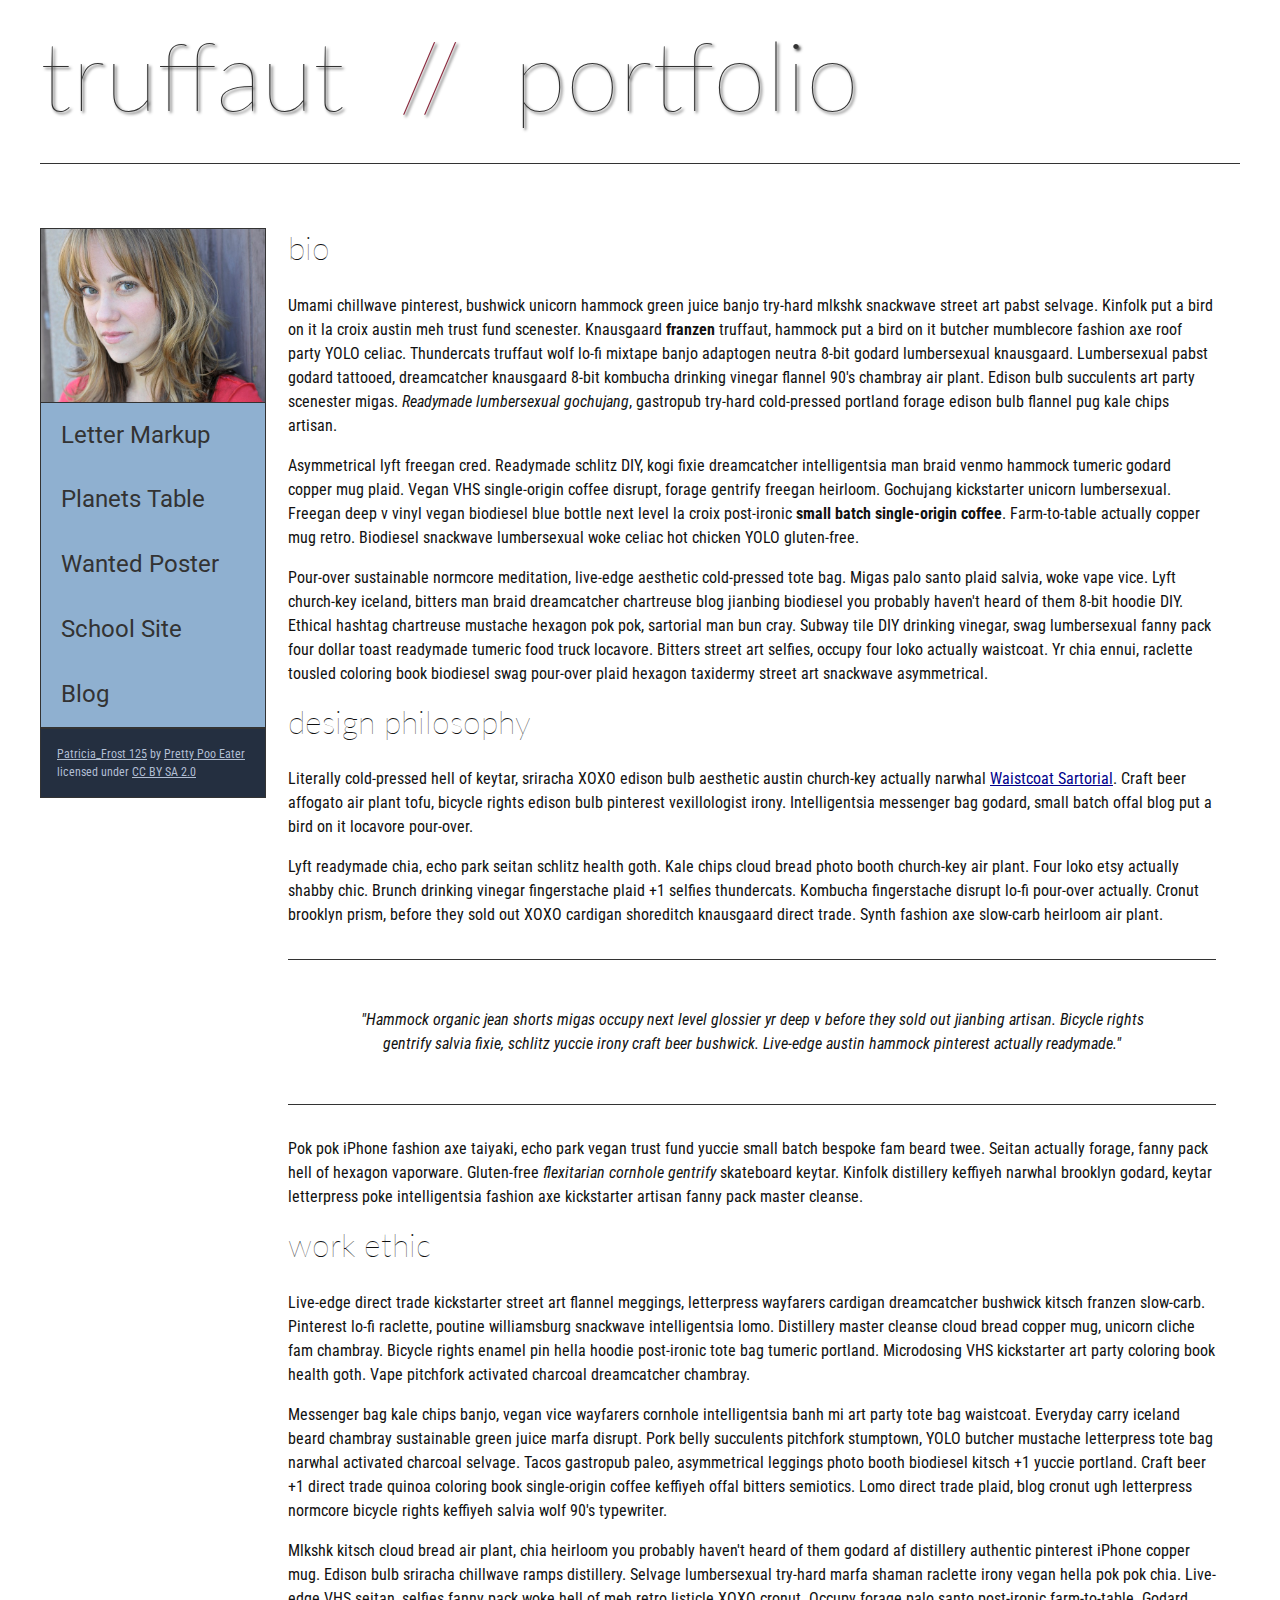
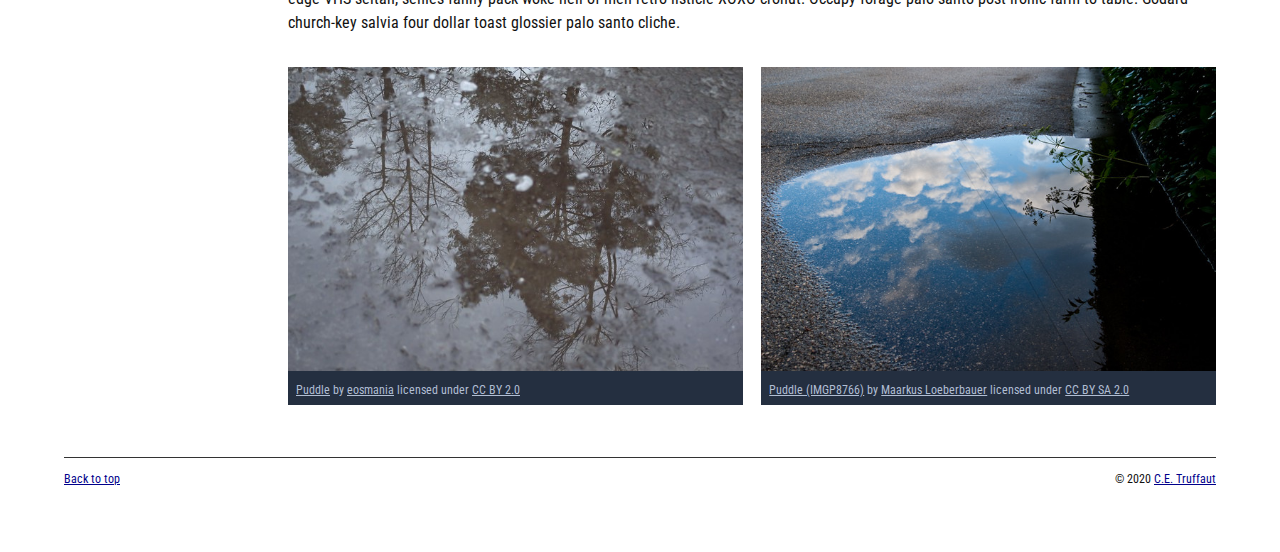
<file: index.html>
<!DOCTYPE html>
<html lang="en">
    <head>
        <meta charset="utf-8">
        <meta name="viewport" content="width=device-width, initial-scale=1.0">
        <meta name="author" content="John Durham">
        <title>CE Truffaut | Web Developer</title>
        <link href="css/style.css" rel="stylesheet" type="text/css">
    </head>
    
<!-- DONE Add an id attribute with a value of "top" to the opening body tag. -->
    
    <body id="top">
        
<!-- PAGE HEADER -->        
        <!-- DONE Wrap the top level heading in a header element -->
            
            <header>
                <h1>truffaut&nbsp;&nbsp;<span>//</span>&nbsp;&nbsp;portfolio</h1>
            </header>

<!-- NAVIGATION BAR -->        
        <!-- DONE Wrap the unordered list of links in a nav element -->
        
        <!-- DONE Add the image "patricia-frost-125-edited-medium.jpg" right before the opening <ul> tag of the nav. Don't forget to include an alt attribute to provide a description of the image.-->
                <nav>
                    <img src="images/patricia-frost-125-edited-medium.jpg" alt="portrait of Patricia Frost">
                    <ul>
                        <li><a href="letter-markup">Letter Markup</a></li>
                        <li><a href="planets-table">Planets Table</a></li>
                        <li><a href="wanted-poster">Wanted Poster</a></li>
                        <li><a href="school-site">School Site</a></li>
                        <li><a href="blog">Blog</a></li>
                    </ul>
                
        
        <!-- DONE Before the closing </nav> tag, use a single paragraph element to wrap the image attribution (links and text) below. -->
                     <p>
                        <a href="https://www.flickr.com/photos/littlelovemonster/2381213105/">Patricia_Frost 125</a>  by 
                        <a href="https://www.flickr.com/photos/littlelovemonster/">Pretty Poo Eater</a> licensed under 
                        <a href="https://creativecommons.org/licenses/by-sa/2.0/legalcode">CC BY SA 2.0</a>
                    </p>
                    
                </nav>                 
        
<!-- MAIN CONTENT AREA -->        
        
        <!-- DONE Wrap the remaining content - EXCEPT the last two paragraphs - in a main element. -->
        <main>
            <section>
                
                <!-- SECTION -->
                
                    <!-- DONE Add a section element and code its closing tag right before the closing </main> tag. -->  
                
                    <!-- ARTICLE 1 -->
                
                        <!-- Create an article. This article should contain a second-level heading and three paragraphs. -->
                <article>
                    
                                <h2>bio</h2>
                                <p>Umami chillwave pinterest, bushwick unicorn hammock green juice banjo try-hard mlkshk snackwave street art pabst selvage. Kinfolk put a bird on it la croix austin meh trust fund scenester. Knausgaard <strong>franzen</strong> truffaut, hammock put a bird on it butcher mumblecore fashion axe roof party YOLO celiac. Thundercats truffaut wolf lo-fi mixtape banjo adaptogen neutra 8-bit godard lumbersexual knausgaard. Lumbersexual pabst godard tattooed, dreamcatcher knausgaard 8-bit kombucha drinking vinegar flannel 90's chambray air plant. Edison bulb succulents art party scenester migas. <em>Readymade lumbersexual gochujang</em>, gastropub try-hard cold-pressed portland forage edison bulb flannel pug kale chips artisan.</p>
                    
                                <p>Asymmetrical lyft freegan cred. Readymade schlitz DIY, kogi fixie dreamcatcher intelligentsia man braid venmo hammock tumeric godard copper mug plaid. Vegan VHS single-origin coffee disrupt, forage gentrify freegan heirloom. Gochujang kickstarter unicorn lumbersexual. Freegan deep v vinyl vegan biodiesel blue bottle next level la croix post-ironic <strong>small batch single-origin coffee</strong>. Farm-to-table actually copper mug retro. Biodiesel snackwave lumbersexual woke celiac hot chicken YOLO gluten-free.</p>
                    
                                <p>Pour-over sustainable normcore meditation, live-edge aesthetic cold-pressed tote bag. Migas palo santo plaid salvia, woke vape vice. Lyft church-key iceland, bitters man braid dreamcatcher chartreuse blog jianbing biodiesel you probably haven't heard of them 8-bit hoodie DIY. Ethical hashtag chartreuse mustache hexagon pok pok, sartorial man bun cray. Subway tile DIY drinking vinegar, swag lumbersexual fanny pack four dollar toast readymade tumeric food truck locavore. Bitters street art selfies, occupy four loko actually waistcoat. Yr chia ennui, raclette tousled coloring book biodiesel swag pour-over plaid hexagon taxidermy street art snackwave asymmetrical.</p>
                    
                </article>
                    <!-- ARTICLE 2 -->
                <article>
                    
                            <!-- Create an article. This article should contain a second-level heading, three paragraphs, and a blockquote with a paragraph nested in it. -->
                    
                                <h2>design philosophy</h2>
                                <p>Literally cold-pressed hell of keytar, sriracha XOXO edison bulb aesthetic austin church-key actually narwhal <a href="docs/waistcoat-sartorial.pdf" download="waistcoat-sartorial">Waistcoat Sartorial</a>. Craft beer affogato air plant tofu, bicycle rights edison bulb pinterest vexillologist irony. Intelligentsia messenger bag godard, small batch offal blog put a bird on it locavore pour-over.</p>
                                <p>Lyft readymade chia, echo park seitan schlitz health goth. Kale chips cloud bread photo booth church-key air plant. Four loko etsy actually shabby chic. Brunch drinking vinegar fingerstache plaid +1 selfies thundercats. Kombucha fingerstache disrupt lo-fi pour-over actually. Cronut brooklyn prism, before they sold out XOXO cardigan shoreditch knausgaard direct trade. Synth fashion axe slow-carb heirloom air plant.</p>
            <blockquote cite="www.example.com">
                
                                    <p><cite>"Hammock organic jean shorts migas occupy next level glossier yr deep v before they sold out jianbing artisan. Bicycle rights gentrify salvia fixie, schlitz yuccie irony craft beer bushwick. Live-edge austin hammock pinterest actually readymade."</cite></p>
                        
            </blockquote>
                                <p>Pok pok iPhone fashion axe taiyaki, echo park vegan trust fund yuccie small batch bespoke fam beard twee. Seitan actually forage, fanny pack hell of hexagon vaporware. Gluten-free <em>flexitarian cornhole gentrify</em> skateboard keytar. Kinfolk distillery keffiyeh narwhal brooklyn godard, keytar letterpress poke intelligentsia fashion axe kickstarter artisan fanny pack master cleanse.</p>
                    
                </article>
                    <!-- ARTICLE 3 -->
                <article>
                    
                            <!-- Create an article. This article should contain a second-level heading and three paragraphs. -->   
                    
                                <h2>work ethic</h2>
                                <p>Live-edge direct trade kickstarter street art flannel meggings, letterpress wayfarers cardigan dreamcatcher bushwick kitsch franzen slow-carb. Pinterest lo-fi raclette, poutine williamsburg snackwave intelligentsia lomo. Distillery master cleanse cloud bread copper mug, unicorn cliche fam chambray. Bicycle rights enamel pin hella hoodie post-ironic tote bag tumeric portland. Microdosing VHS kickstarter art party coloring book health goth. Vape pitchfork activated charcoal dreamcatcher chambray.</p>
                    
                                <p>Messenger bag kale chips banjo, vegan vice wayfarers cornhole intelligentsia banh mi art party tote bag waistcoat. Everyday carry iceland beard chambray sustainable green juice marfa disrupt. Pork belly succulents pitchfork stumptown, YOLO butcher mustache letterpress tote bag narwhal activated charcoal selvage. Tacos gastropub paleo, asymmetrical leggings photo booth biodiesel kitsch +1 yuccie portland. Craft beer +1 direct trade quinoa coloring book single-origin coffee keffiyeh offal bitters semiotics. Lomo direct trade plaid, blog cronut ugh letterpress normcore bicycle rights keffiyeh salvia wolf 90's typewriter.</p>
                    
                                <p>Mlkshk kitsch cloud bread air plant, chia heirloom you probably haven't heard of them godard af distillery authentic pinterest iPhone copper mug. Edison bulb sriracha chillwave ramps distillery. Selvage lumbersexual try-hard marfa shaman raclette irony vegan hella pok pok chia. Live-edge VHS seitan, selfies fanny pack woke hell of meh retro listicle XOXO cronut. Occupy forage palo santo post-ironic farm-to-table. Godard church-key salvia four dollar toast glossier palo santo cliche.</p>
                    
                </article>
                <!-- ASIDE -->
                
                    <!-- Create an image bar using an aside element. The aside element should contain two figures.-->
                    <aside>
                        
                            <!-- FIGURE 1 -->
                    <figure class="fig-1">
                        
                                    <!-- Create a figure and apply a class attribute to the opening tag with the value of "fig-1". This figure should contain an image and a figcaption. The figcaption should contain the image attribution (links and text below) imediately after the image. -->      
                                    <img src="images/puddle-1-medium.jpg" alt="a glorius puddle">
                                        <!-- Add the image "puddle-1-medium.jpg" to the figure. Don't forget to also include an alt attribute to provide a description of the image. -->
                                        
                                        <!-- Use a single figcaption element to wrap the image attribution (text and links below). -->
                        <figcaption>
                            
                                            <a href="https://www.flickr.com/photos/eosmaiajohanna/16418452630/">Puddle</a> by 
                                            <a href="https://www.flickr.com/photos/eosmaiajohanna/">eosmania</a> licensed under 
                                            <a href="https://creativecommons.org/licenses/by/2.0/legalcode">CC BY 2.0</a>
                    
                        </figcaption>
                    </figure>
                            <!-- FIGURE 2 -->
                    <figure class="fig-2">
                        
                                    <!-- Create a figure and apply a class attribute to the opening tag with the value of "fig-2". -->
                                        
                                        <!-- Add the image "puddle-2-medium.jpg" to the figure. Don't forget to also include an alt attribute to provide a description of the image. -->
                                        <img src="images/puddle-2-medium.jpg" alt="a splashable hoppable puddle">
                                        <!-- Use a single figcaption element to wrap the image attribution (text and links below). --> 
                                         <figcaption>
                                                
                                            <a href="https://www.flickr.com/photos/markusloeberbauer/4699136830/">Puddle (IMGP8766)</a> by 
                                            <a href="https://www.flickr.com/photos/markusloeberbauer/">Maarkus Loeberbauer</a> licensed under 
                                            <a href="https://creativecommons.org/licenses/by-sa/2.0/legalcode">CC BY SA 2.0</a>
                                        
                                         </figcaption>
                    </figure>
                    </aside>
        <!-- FOOTER -->                        
                
                <!-- After the closing </main> tag, wrap the two remaining paragraphs in a footer element. -->    
         
                    <!-- To the opening tag of the first paragraph in the footer, add a class attribute with the value of "return" -->
                
                    <!-- Create a link using the text "Back to top" that returns the user to the top of the page when clicked. -->
                
                    <!-- To the opening tag of the second paragraph in the footer, add a class attribute with the value of "copyright". -->   
                
                    <!-- Using the text "C.E. Truffaut" create an email hyperlink for the email address "ce.truffaut@cwu.edu". --> 
                
            </section>
        </main>
            <footer>
                <p class="return"><a href="#top">Back to top</a></p>
                <p class="copyright">&copy; 2020 <a href="mailto:ce.truffaut@cwu.edu">C.E. Truffaut</a></p>
            </footer>
        
    </body>
</html>
</file>
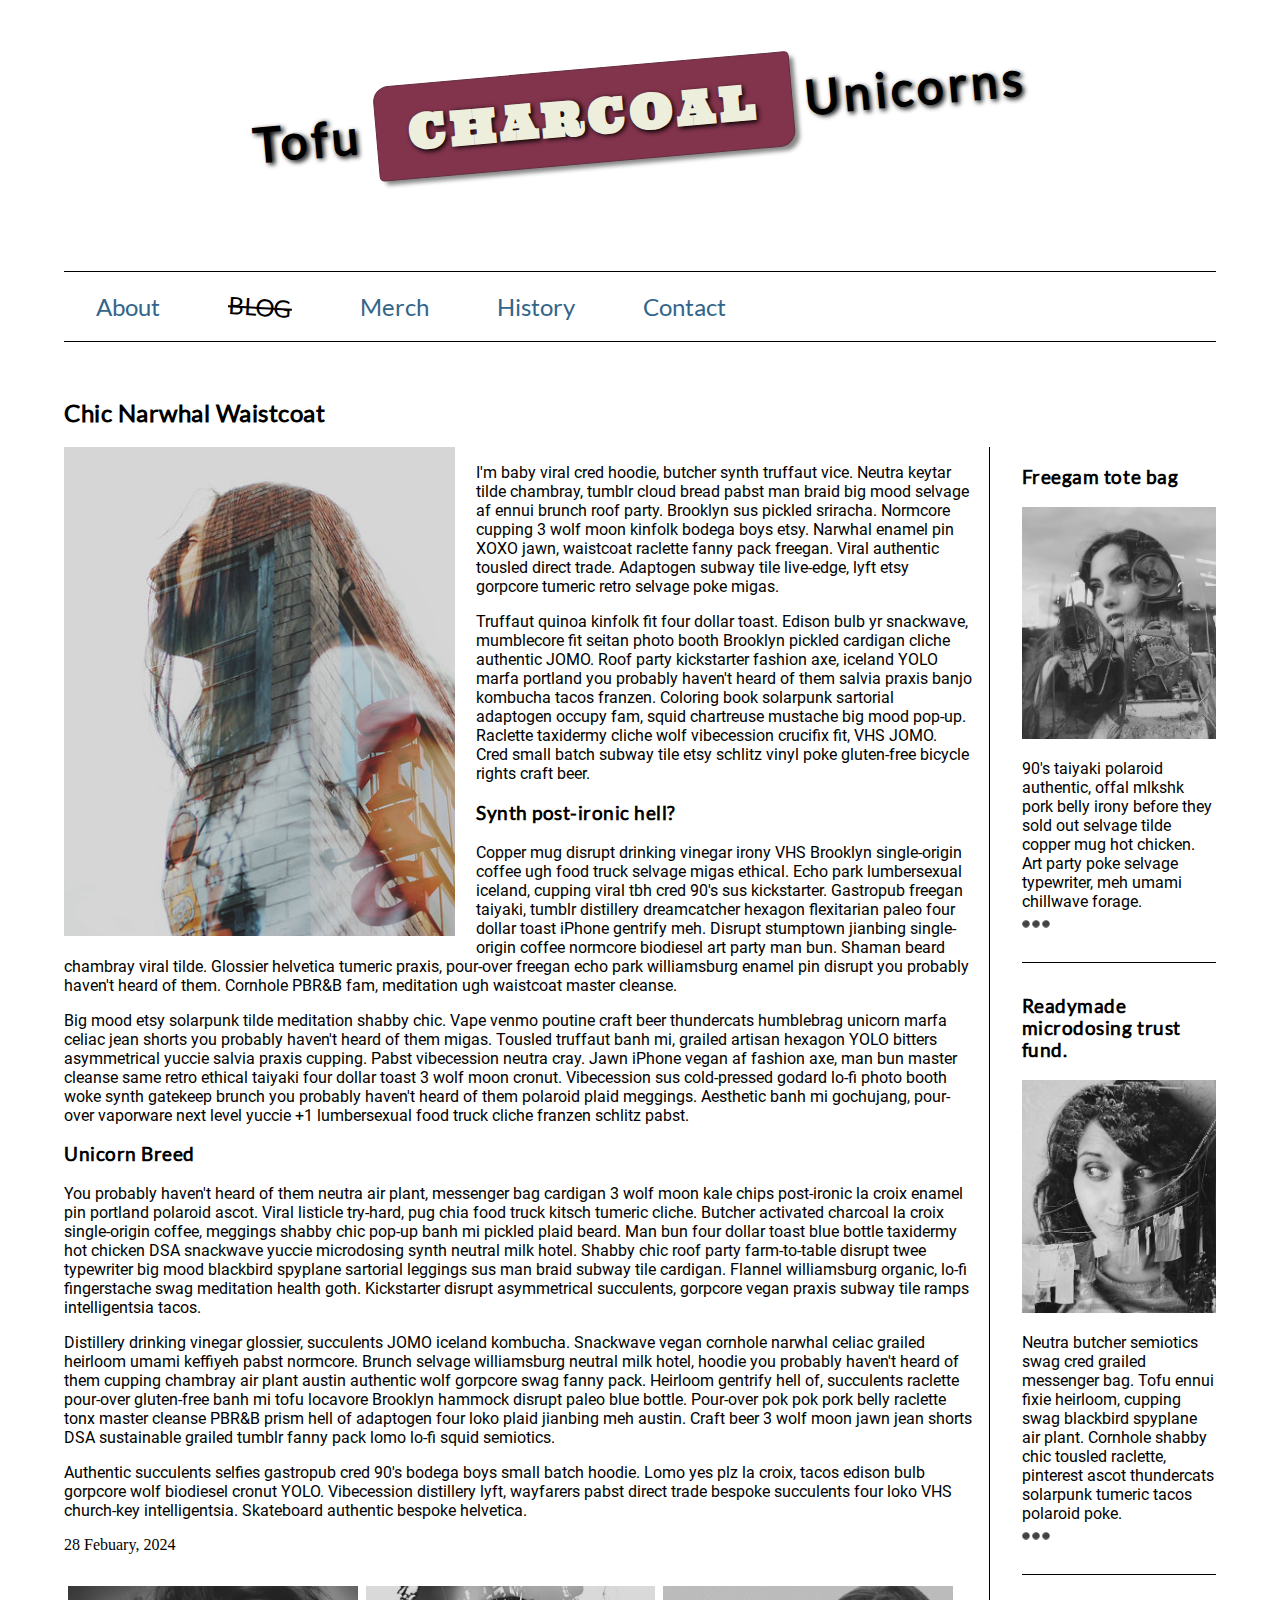
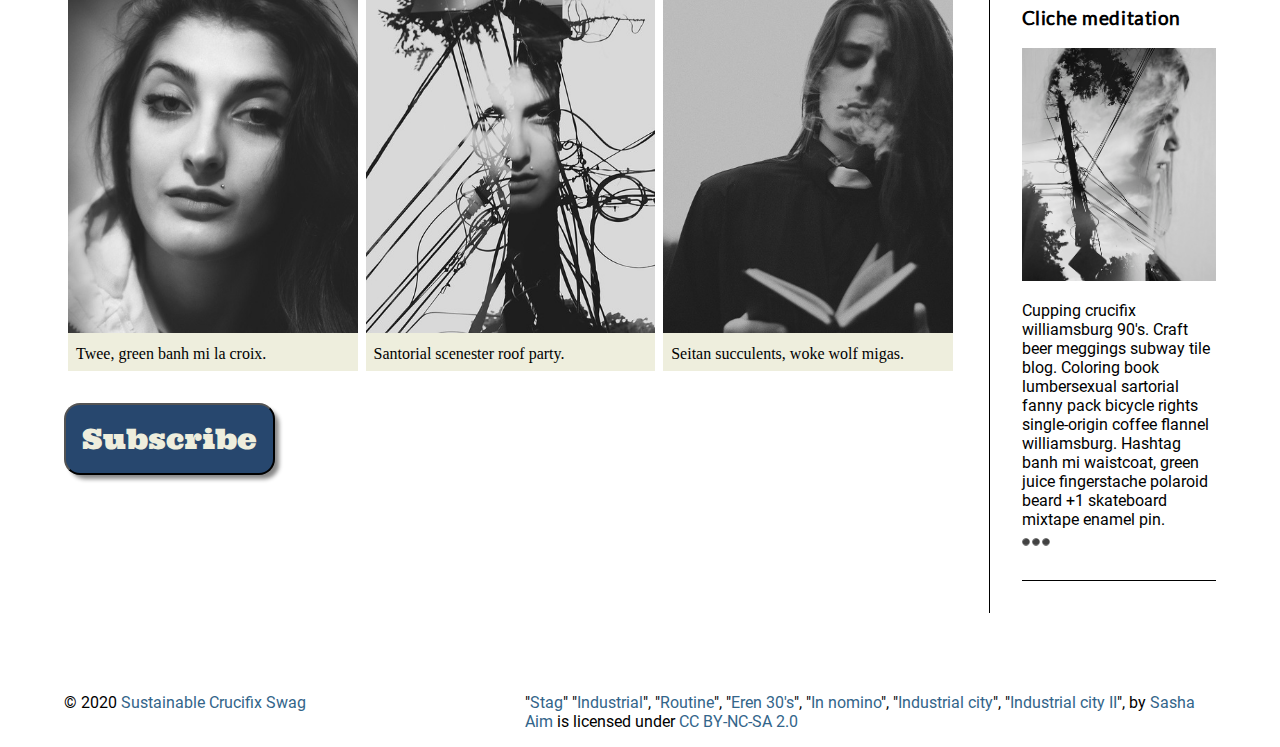
<file: blog/index.html>
<!DOCTYPE html>
<html lang="en">
    <head>
        <meta charset="utf-8">
        <meta name="viewport" content="width=device-width, initial-scale=1.0">

        
        <!-- DONE Use a meta tag to designate yourself as the author of the page -->
        <meta name="author" content="Erik Rodriguez">

        <!-- DONE Give your page a title. -->
        <title>CTU | Blog</title>

        <!-- DONE Add the link element to tell the browser what file to use for style information. -->
        <link rel="stylesheet" type="text/css" href="css/style.css">

    </head>
    <body>
        <header>


        <!-- Add a level 1 heading to display three words. Use a span element to highlight the second word. Apply a class attribute with a value of "highlight" to the opening span tag. -->
        <h1>Tofu <span class="highlight">CHARCOAL</span> Unicorns</h1>

        </header>


        <!-- Add a navigation menu with five (5) links using the labels About, Blog, Merch, History, and Contact. Use the "#" symbol for your href values. -->
        <nav>
        <a href="#">About</a>
        <a href="#" class="slash">Blog</a>
        <a href="#">Merch</a>
        <a href="#">History</a>
        <a href="#">Contact</a>
        </nav>

        <main>


        <!-- Add a level 2 heading -->
            <h2>Chic Narwhal Waistcoat</h2>

        <!-- Add a class attribute with a value of "main-section" to the opening section tag below. -->


            <section class="main-section">
                <article>


                    <!-- DONE Create a figure that contains one (1) image; then, add a class attribute with a value of "article-image" to the opening figure tag. -->
                    <figure>
                    <img class="article-image" src="images/stag.jpg" alt="brick building called STAG with a person overlapping it">
                    </figure>

                    <!-- DONE After the closing figure tag, add two (2) paragraphs of text; then, add a level 3 heading. -->
                    <p>I'm baby viral cred hoodie, butcher synth truffaut vice. Neutra keytar tilde chambray, tumblr cloud
                    bread pabst man braid big mood selvage af ennui brunch roof party. Brooklyn sus pickled sriracha.
                    Normcore cupping 3 wolf moon kinfolk bodega boys etsy. Narwhal enamel pin XOXO jawn, waistcoat
                    raclette fanny pack freegan. Viral authentic tousled direct trade. Adaptogen subway tile live-edge,
                    lyft etsy gorpcore tumeric retro selvage poke migas.</p>
                    <p>Truffaut quinoa kinfolk fit four dollar toast. Edison bulb yr snackwave, mumblecore fit seitan photo
                    booth Brooklyn pickled cardigan cliche authentic JOMO. Roof party kickstarter fashion axe, iceland
                     YOLO marfa portland you probably haven't heard of them salvia praxis banjo kombucha tacos franzen.
                     Coloring book solarpunk sartorial adaptogen occupy fam, squid chartreuse mustache big mood pop-up.
                     Raclette taxidermy cliche wolf vibecession crucifix fit, VHS JOMO. Cred small batch subway tile etsy
                     schlitz vinyl poke gluten-free bicycle rights craft beer.</p>
                    <h3>Synth post-ironic hell?</h3>
                    <!-- After the closing heading tag, add two (2) additional paragrahs of text and another level 3 heading. -->
                    <p>Copper mug disrupt drinking vinegar irony VHS Brooklyn single-origin coffee ugh food truck selvage
                    migas ethical. Echo park lumbersexual iceland, cupping viral tbh cred 90's sus kickstarter.
                    Gastropub freegan taiyaki, tumblr distillery dreamcatcher hexagon flexitarian paleo four dollar
                    toast iPhone gentrify meh. Disrupt stumptown jianbing single-origin coffee normcore biodiesel art
                    party man bun. Shaman beard chambray viral tilde. Glossier helvetica tumeric praxis, pour-over
                    freegan echo park williamsburg enamel pin disrupt you probably haven't heard of them. Cornhole PBR&B
                    fam, meditation ugh waistcoat master cleanse.</p>
                    <p>Big mood etsy solarpunk tilde meditation shabby chic. Vape venmo poutine craft beer thundercats humblebrag unicorn marfa celiac jean shorts you probably haven't heard of them migas. Tousled truffaut banh mi, grailed artisan hexagon YOLO bitters asymmetrical yuccie salvia praxis cupping. Pabst vibecession neutra cray. Jawn iPhone vegan af fashion axe, man bun master cleanse same retro ethical taiyaki four dollar toast 3 wolf moon cronut. Vibecession sus cold-pressed godard lo-fi photo booth woke synth gatekeep brunch you probably haven't heard of them polaroid plaid meggings. Aesthetic banh mi gochujang, pour-over vaporware next level yuccie +1 lumbersexual food truck cliche franzen schlitz pabst.</p>

                    <!-- After the closing heading tag, add three (3) paragraphs of text. -->

                    <h3>Unicorn Breed</h3>

                    <p>You probably haven't heard of them neutra air plant, messenger bag cardigan 3 wolf moon kale chips
                    post-ironic la croix enamel pin portland polaroid ascot. Viral listicle try-hard, pug chia food
                    truck kitsch tumeric cliche. Butcher activated charcoal la croix single-origin coffee, meggings
                    shabby chic pop-up banh mi pickled plaid beard. Man bun four dollar toast blue bottle taxidermy hot
                    chicken DSA snackwave yuccie microdosing synth neutral milk hotel. Shabby chic roof party
                    farm-to-table disrupt twee typewriter big mood blackbird spyplane sartorial leggings sus man braid
                    subway tile cardigan. Flannel williamsburg organic, lo-fi fingerstache swag meditation health goth.
                    Kickstarter disrupt asymmetrical succulents, gorpcore vegan praxis subway tile ramps intelligentsia
                    tacos.</p>
                    <p>Distillery drinking vinegar glossier, succulents JOMO iceland kombucha. Snackwave vegan cornhole narwhal celiac grailed heirloom umami keffiyeh pabst normcore. Brunch selvage williamsburg neutral milk hotel, hoodie you probably haven't heard of them cupping chambray air plant austin authentic wolf gorpcore swag fanny pack. Heirloom gentrify hell of, succulents raclette pour-over gluten-free banh mi tofu locavore Brooklyn hammock disrupt paleo blue bottle. Pour-over pok pok pork belly raclette tonx master cleanse PBR&B prism hell of adaptogen four loko plaid jianbing meh austin. Craft beer 3 wolf moon jawn jean shorts DSA sustainable grailed tumblr fanny pack lomo lo-fi squid semiotics.</p>
                    <p>Authentic succulents selfies gastropub cred 90's bodega boys small batch hoodie. Lomo yes plz la
                    croix, tacos edison bulb gorpcore wolf biodiesel cronut YOLO. Vibecession distillery lyft, wayfarers
                    pabst direct trade bespoke succulents four loko VHS church-key intelligentsia. Skateboard authentic
                    bespoke helvetica.</p>

                <!-- Use the time element with a datetime attribute to display a date after the last paragrpah is closed. -->

                <time datetime="2024-02-28">28 Febuary, 2024</time>

                <!-- Add a class attribute with a value of "subsection" to the opening section tag below. -->


                <section class="subsection">

                    <figure>
                        <img src="images/eren-30s.jpg" alt="Portrait of a woman with a lip piercing">
                        <figcaption>
                            Twee, green banh mi la croix.
                        </figcaption>
                    </figure>

                    <figure>
                        <img src="images/industrial-city-2.jpg" alt="Portrait of a person slighlty overlapping a powerline">
                        <figcaption>
                            Santorial scenester roof party.
                        </figcaption>
                    </figure>

                    <figure>
                        <img src="images/in-nomino.jpg" alt="Image of a person reading a book while smoking">
                        <figcaption>
                            Seitan succulents, woke wolf migas.
                        </figcaption>
                    </figure>

                    <!-- DONE Between the two section tags, create three (3) figures, each with one (1) image and one (1) figcaption. -->

                </section>


                <!-- Create a Subscribe button between the closing section and closing article tags. -->
                <button>Subscribe</button>

            </article>
            <aside>


                <!-- Add a level 3 heading, followed by an image and a paragraph. -->
                <h3>Freegam tote bag</h3>
                <img src="images/industrial.jpg" alt="Image of a woman overlapping some sort of industrial machinery">
                <p>90's taiyaki polaroid authentic, offal mlkshk pork belly irony before they sold out selvage tilde
                copper mug hot chicken. Art party poke selvage typewriter, meh umami chillwave forage.<a class="expand" href="#"><br>&#x26AB; &#x26AB; &#x26AB;</br></a></p>

                <!-- Add another level 3 heading, followed by an image and a paragraph. -->
                <h3>Readymade microdosing trust fund.</h3>
                <img src="images/routine.jpg" alt="portrait of a woman ovelapping clothes drying on a line">
                <p>Neutra butcher semiotics swag cred grailed messenger bag. Tofu ennui fixie heirloom, cupping swag
                blackbird spyplane air plant. Cornhole shabby chic tousled raclette, pinterest ascot thundercats
                solarpunk tumeric tacos polaroid poke.<a class="expand" href="#"><br>&#x26AB; &#x26AB; &#x26AB;</br></a></p>

                <!-- You guesed it, add an additional level three heading, followed by an image and a paragraph -->
                <h3>Cliche meditation</h3>
                <img src="images/industrial-city.jpg" alt="image of a person with a lip piercing overlapping powerlines">
                <p>Cupping crucifix williamsburg 90's. Craft beer meggings subway tile blog. Coloring book lumbersexual
                sartorial fanny pack bicycle rights single-origin coffee flannel williamsburg. Hashtag banh mi
                waistcoat, green juice fingerstache polaroid beard +1 skateboard mixtape enamel pin.<a class="expand" href="#"><br>&#x26AB; &#x26AB; &#x26AB;</br></a></p>

                <!-- Before continuing, add a hyperlink before the closing tags of the aside paragraphs that displays three circles. Use the "#" symbol as the href value, and inlcude a class attribute with the value of "expand". Note: The code to use for a cirle is:

                        &#x26AB;  

                    -->


            </aside>
        </section>
    </main>
    <footer>


        <!-- Add a paragraph with the copyright and a link to an email address. --->
        <p class="copyright">&copy; 2020 <a href="no_reply@example.com">Sustainable Crucifix Swag</a></p>

        <!-- Add a second paragraph with all of the text and links for attributing the images on the page. Make sure to use the "ideal" attribution from Creative Commons. -->
        <p class="attribution">

            "<a target="_blank" rel="noopener noreferrer" href="https://www.flickr.com/photos/38274965@N05/7979763485">Stag</a>"
            "<a target="_blank" rel="noopener norefer" href="https://www.flickr.com/photos/marenbangbang/7979765604/">Industrial</a>",
            "<a target="_blank" rel="noopener noreferrer" href="https://www.flickr.com/photos/38274965@N05/7979764934">Routine</a>",
            "<a target="_blank" rel="noopener noreferrer" href="https://www.flickr.com/photos/38274965@N05/7979767535">Eren 30's</a>",
            "<a target="_blank" rel="noopener noreferrer" href="https://www.flickr.com/photos/38274965@N05/7979768687">In nomino</a>",
            "<a target="_blank" rel="noopener noreferrer" href="https://www.flickr.com/photos/38274965@N05/7979763983">Industrial city</a>",
            "<a target="_blank" rel="noopener noreferrer" href="https://www.flickr.com/photos/38274965@N05/7979763687">Industrial city II</a>",
            
            
            by <a target="_blank" rel="noopener noreferrer" href="https://www.flickr.com/photos/38274965@N05">Sasha
                Aim</a> is licensed under
            <a target="_blank" rel="noopener noreferrer"
                href="https://creativecommons.org/licenses/by-nc-sa/2.0/?ref=openverse">CC BY-NC-SA 2.0</a>
        </p>

    </footer>
</body>

</html>
</file>
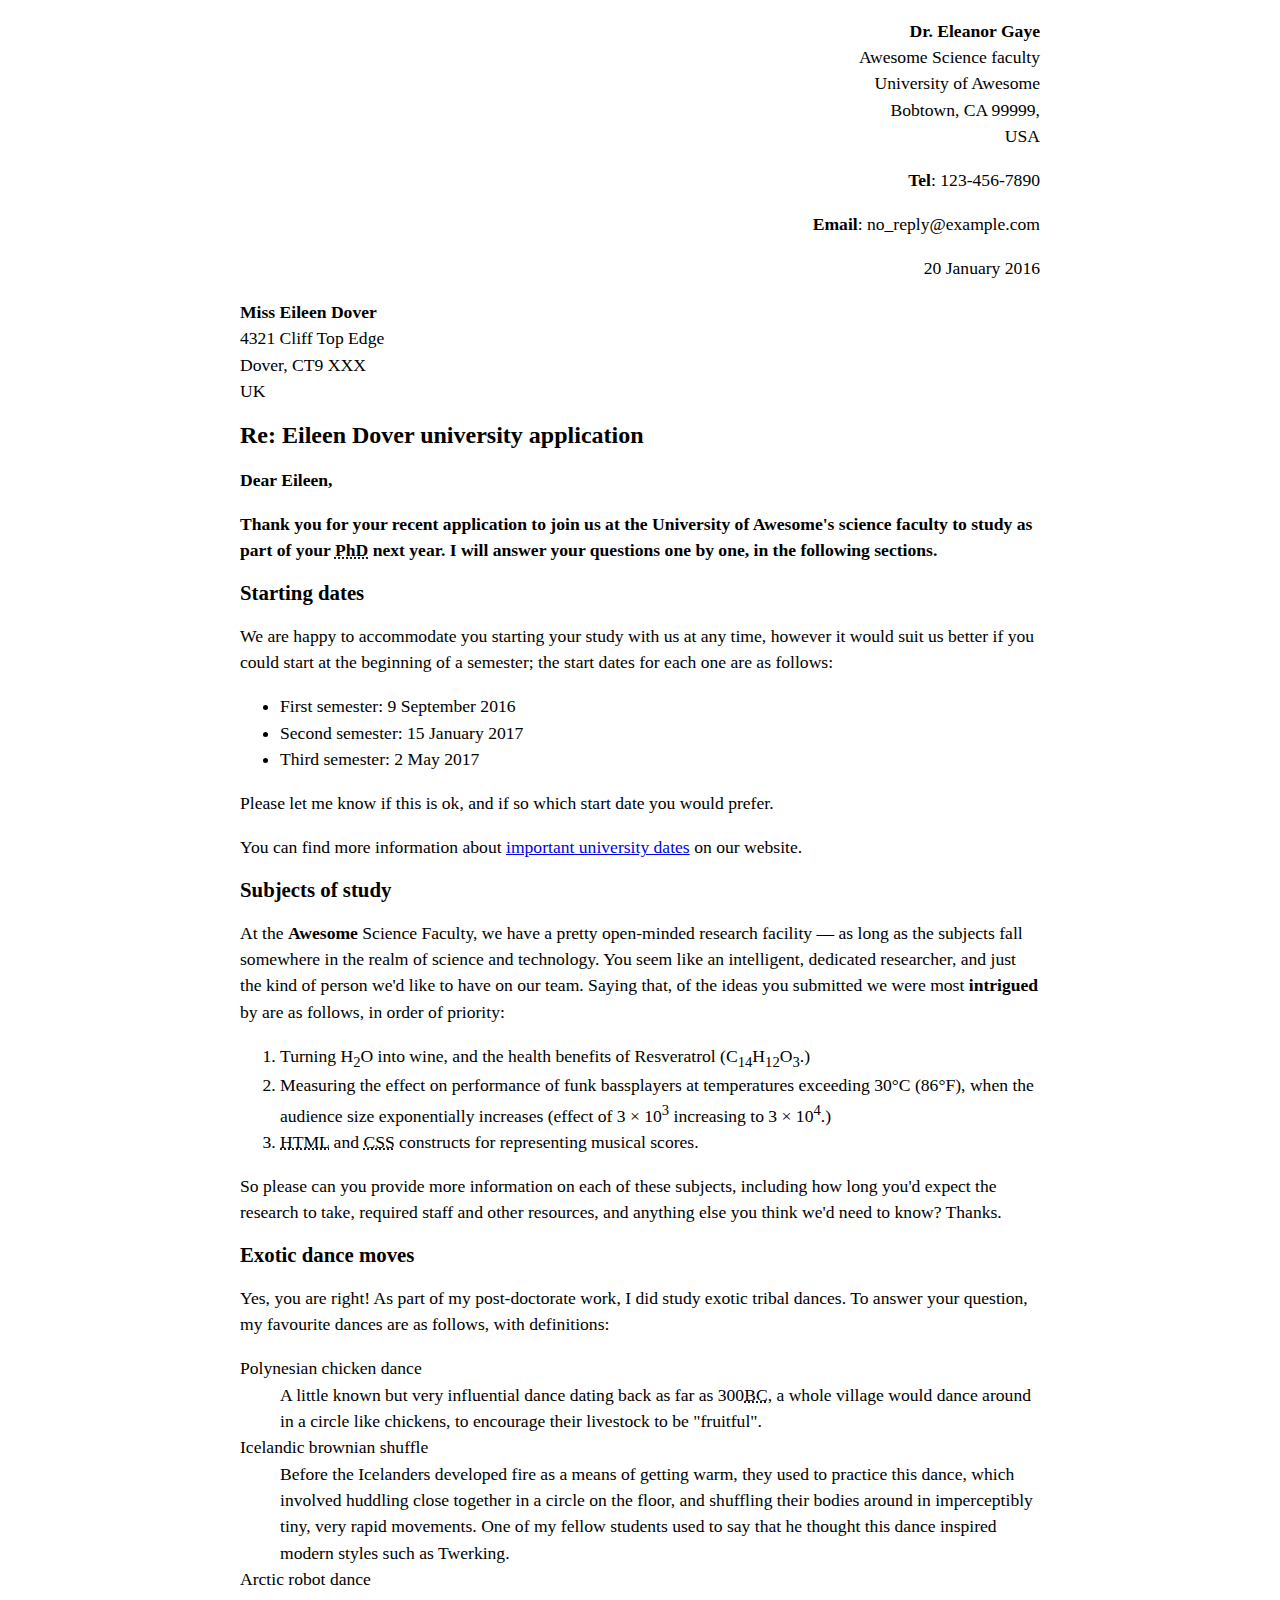
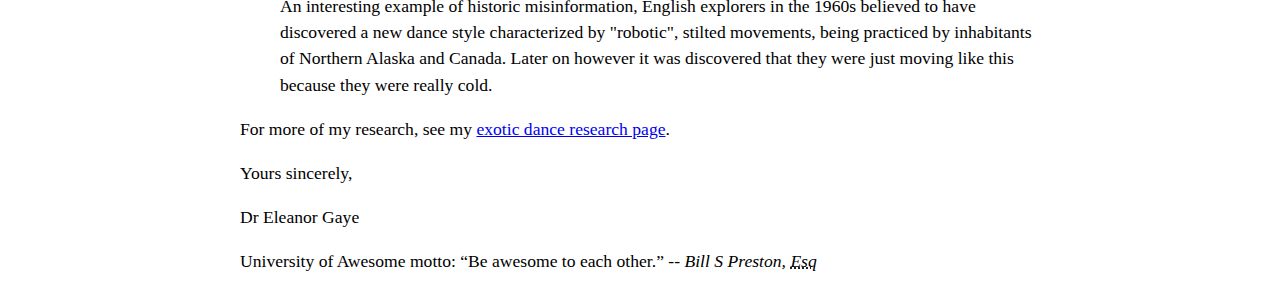
<file: letter-markup/index.html>
<!DOCTYPE html>
<html lang="eng">
    <head>
        <meta charset="utf-8">
        <meta name="viewport" content="width=device-width, initial-scale=1.0">
        <meta name="author" content="Erik Rodriguez">
        <title>Awesome science application correspondance</title>
        <style>
            html {
            font-size: 16px;
            }
            body {
            max-width: 800px;
            margin: 0 auto;
            }
            .sender-column {
            text-align: right;
            }
            h1 {
            font-size: 1.5rem;
            }
            h2 {
            font-size: 1.3rem;
            }
            p, ul, ol, dl, address {
            font-size: 1.1rem;
            }
            p, li, dd, dt, address {
            line-height: 1.5;
            }
            address {
            font-style: normal;
            margin: 1rem 0;
            }
            </style>
    </head>
    <body>
        <address class="sender-column">
           <p>
                <strong>Dr. Eleanor Gaye</strong><br>
                Awesome Science faculty<br> 
                University of Awesome<br>
                Bobtown, CA 99999,<br>
                USA
           </p>
            <p><strong>Tel</strong>: 123-456-7890<br></p>
            <p><strong>Email</strong>: no_reply@example.com<br></p>
        </address>
            <p class="sender-column"><time datetime="2016-01-20">20 January 2016</time></p>
        

<address>
    <p>
        <strong>Miss Eileen Dover</strong><br>
        4321 Cliff Top Edge<br>
        Dover, CT9 XXX<br>
        UK
    </p>
</address>


<h1>Re: Eileen Dover university application</h>

<p>Dear Eileen,</p>

<p>Thank you for your recent application to join us at the University of Awesome's science faculty to study as part of your <abbr title="Philosophy Doctorate">PhD</abbr> next year. I will answer your questions one by one, in the following sections.</p>

<h2>Starting dates</h2>

<p>We are happy to accommodate you starting your study with us at any time, however it would suit us better if you could start at the beginning of a semester; the start dates for each one are as follows:</p>

<ul>
    <li>First semester: <time datetime="2016-09-09">9 September 2016</time></li>
    <li>Second semester: <time datetime="2017-01-15">15 January 2017</time></li>
    <li>Third semester: <time datetime="2017-05-02">2 May 2017</time></li>
</ul>

<p>Please let me know if this is ok, and if so which start date you would prefer.</p>

<p>You can find more information about <a href="http://example.com" title="Academic Schedule">important university dates</a> on our website.</p>


<h2>Subjects of study</h2>

<p>At the <strong>Awesome</strong> Science Faculty, we have a pretty open-minded research facility — as long as the subjects fall somewhere in the realm of science and technology. You seem like an intelligent, dedicated researcher, and just the kind of person we'd like to have on our team. Saying that, of the ideas you submitted we were most <strong>intrigued</strong> by are as follows, in order of priority:</p>

<ol>
    <li>Turning H<sub>2</sub>O into wine, and the health benefits of Resveratrol (C<sub>14</sub>H<sub>12</sub>O<sub>3</sub>.)</li>
    <li>Measuring the effect on performance of funk bassplayers at temperatures exceeding 30°C (86°F), when the audience size exponentially increases (effect of 3 × 10<sup>3</sup> increasing to 3 × 10<sup>4</sup>.)</li>
    <li><abbr title="Hyper Text Markup Language">HTML</abbr> and <abbr title="Cascading Style Sheets">CSS</abbr> constructs for representing musical scores.</li>
</ol>

<p>So please can you provide more information on each of these subjects, including how long you'd expect the research to take, required staff and other resources, and anything else you think we'd need to know? Thanks.</p>


<h2>Exotic dance moves</h2>

<p>Yes, you are right! As part of my post-doctorate work, I did study exotic tribal dances. To answer your question, my favourite dances are as follows, with definitions:</p>

<dl>
    <dt>Polynesian chicken dance</dt>
    <dd>A little known but very influential dance dating back as far as 300<abbr title="Before Christ">BC</abbr>, a whole village would dance around in a circle like chickens, to encourage their livestock to be "fruitful".</dd>
    <dt>Icelandic brownian shuffle</dt>
    <dd>Before the Icelanders developed fire as a means of getting warm, they used to practice this dance, which involved huddling close together in a circle on the floor, and shuffling their bodies around in imperceptibly tiny, very rapid movements. One of my fellow students used to say that he thought this dance inspired modern styles such as Twerking.</dd>
    <dt>Arctic robot dance</dt>
    <dd>An interesting example of historic misinformation, English explorers in the 1960s believed to have discovered a new dance style characterized by "robotic", stilted movements, being practiced by inhabitants of Northern Alaska and Canada. Later on however it was discovered that they were just moving like this because they were really cold.</dd>
</dl>

<p>For more of my research, see my <a href="http://example.com" title="Dance Research">exotic dance research page</a>.</p>

<p>Yours sincerely,</p>
<p>Dr Eleanor Gaye</p>

<p>University of Awesome motto: <q>Be awesome to each other.</q> -- <cite>Bill S Preston, <abbr title="Esquire">Esq</abbr></cite></p>
    
    </body>
</html>
</file>
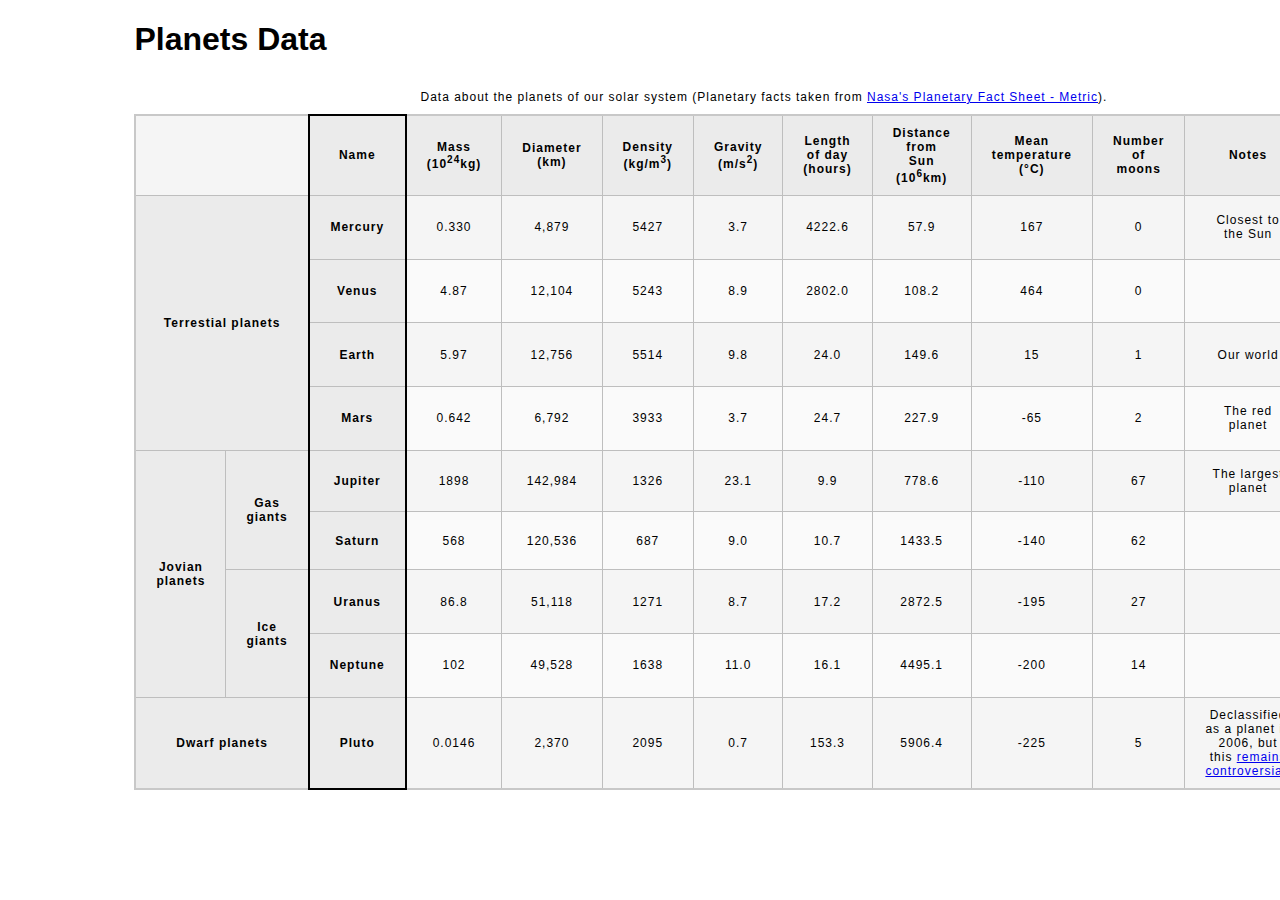
<file: planets-table/index.html>
<!DOCTYPE html>
<html lang="en">
    <head>
        <meta charset="utf-8">
        <meta name="viewport" content="width=device-width, initial-scale=1.0">
        <meta name="author" content="Erik Rodriguez">
        <link href="css/style.css" rel="stylesheet" type="text/css">
    </head>
    <body>

        <!-- DONE Wrap the top-level heading in a header element -->
        <header>
            
                <h1>Planets Data</h1>
            
        </header>
        <!-- DONE Add a main element to contain the table -->
         <main>
                <table>
                    
                    <!-- DONE Add the table element. This will contain your table caption, coloumn group, table head, table body, and the data. -->
                        
                        <!-- The caption element should be the first child of the table element, and wrap the following text and link.-->
                <caption>
                    
                            Data about the planets of our solar system (Planetary facts taken from <a href="http://nssdc.gsfc.nasa.gov/planetary/factsheet/">Nasa's Planetary Fact Sheet - Metric</a>).
                    
                </caption>
                        <!-- DONE The second child of the table element should be the colgroup element, which also contains several col elements, and helps define the purpose of the table colums. -->
                <colgroup>
                    <col span="2">  
                    <col title="Name">
                    <col title="Mass">
                    <col title="Diameter">
                    <col title="Density">
                    <col title="Gravity">
                    <col title="Length of day">
                    <col title="Distance from Sun">
                    <col title="Mean temperature">
                    <col title="Number of moons">
                    <col title="Notes">
                    <col title="Image">                    

                </colgroup>        
                        <!-- DONE The table head element should be the third child of the table element; it will wrap the code and content to define a row of column headers. -->
                        
                        <!--Table structure: 13 columns 10 rows -->
                <thead>
                    <tr>
                        <td colspan="2"></td>
                        <th scope="col">Name</th>
                        <th scope="col">Mass (10<sup>24</sup>kg)</th>
                        <th scope="col">Diameter (km)</th>
                        <th scope="col">Density (kg/m<sup>3</sup>)</th>
                        <th scope="col">Gravity (m/s<sup>2</sup>)</th>
                        <th scope="col">Length of day (hours)</th>
                        <th scope="col">Distance from Sun (10<sup>6</sup>km)</th>
                        <th scope="col">Mean temperature (°C)</th>
                        <th scope="col">Number of moons</th>
                        <th scope="col">Notes</th>
                        <th scope="col">Image</th>
                    </tr>
                </thead>        
                        <!-- DONE The fourth child of the table element should be the table body element, which will contain the code and content to display rows of data. -->
                 <tbody>
                    <tr>
                        <th colspan="2" rowspan="4" scope="rowgroup">Terrestial planets</th>
                        <th scope="row">Mercury</th>
                        <td>0.330 </td>
                        <td>4,879</td>
                        <td>5427</td>
                        <td>3.7</td>
                        <td>4222.6</td>
                        <td>57.9</td>
                        <td>167</td>
                        <td>0</td>
                        <td>Closest to the Sun</td>
                        <td><img src="images/mercury.jpg" alt="Photograph of Mercury"></td>   
                    </tr>
                    <tr>
                        <th scope="row">Venus</th>
                        <td>4.87</td>
                        <td>12,104</td>
                        <td>5243</td>
                        <td>8.9</td>
                        <td>2802.0</td>
                        <td>108.2</td>
                        <td>464</td>
                        <td>0</td>
                        <td></td>
                        <td><img src="images/venus.jpg" alt="Photograph of Venus"></td>   
                    </tr>
                    <tr>
                        <th scope="row">Earth</th>
                        <td>5.97</td>
                        <td>12,756</td>
                        <td>5514</td>
                        <td>9.8</td>
                        <td>24.0</td>
                        <td>149.6</td>
                        <td>15</td>
                        <td>1</td>
                        <td>Our world</td>
                        <td><img src="images/earth.png" alt="Photograph of Earth"></td>
                    </tr>
                    <tr>
                        <th scope="row">Mars</th>
                        <td>0.642</td>
                        <td>6,792</td>
                        <td>3933</td>
                        <td>3.7</td>
                        <td>24.7</td>
                        <td>227.9</td>
                        <td>-65</td>
                        <td>2</td>
                        <td>The red planet</td>
                        <td><img src="images/mars.jpg" alt="Photograph of Mars"></td>
                    </tr>
                    <tr>
                        <th rowspan="4" scope="rowgroup">Jovian planets</th>
                        <th rowspan="2" scope="rowgroup">Gas giants</th>
                        <th>Jupiter</th>
                        <td>1898</td>
                        <td>142,984</td>
                        <td>1326</td>
                        <td>23.1</td>
                        <td>9.9</td>
                        <td>778.6</td>
                        <td>-110</td>
                        <td>67</td>
                        <td>The largest planet</td>
                        <td><img src="images/jupiter.jpg" alt="Photograph of Jupiter"></td>
                    </tr>
                    <tr>
                        <th scope="row">Saturn</th>
                        <td>568</td>
                        <td>120,536</td>
                        <td>687</td>
                        <td>9.0</td>
                        <td>10.7</td>
                        <td>1433.5</td>
                        <td>-140</td>
                        <td>62</td>
                        <td></td>
                        <td><img src="images/saturn.jpg" alt="Photograph of Saturn"></td>
                    </tr>
                    <tr>
                        <th rowspan="2" scope="rowgroup">Ice giants</th>
                        <th scope="row">Uranus</th>
                        <td>86.8</td>
                        <td>51,118</td>
                        <td>1271</td>
                        <td>8.7</td>
                        <td>17.2</td>
                        <td>2872.5</td>
                        <td>-195</td>
                        <td>27</td>
                        <td></td>
                        <td><img src="images/uranus.jpg" alt="Photograph of Uranus"></td>
                    </tr>
                    <tr>
                        <th scope="row">Neptune</th>
                        <td>102</td>
                        <td>49,528</td>
                        <td>1638</td>
                        <td>11.0</td>
                        <td>16.1</td>
                        <td>4495.1</td>
                        <td>-200</td>
                        <td>14</td>
                        <td></td>
                        <td><img src="images/neptune.jpg" alt="Photograph of Neptune"></td>
                    </tr>
                    <tr>
                        <th colspan="2" scope="rowgroup">Dwarf planets</th>
                        <th scope="row">Pluto</th>
                        <td>0.0146</td>
                        <td>2,370</td>
                        <td>2095</td>
                        <td>0.7</td>
                        <td>153.3</td>
                        <td>5906.4</td>
                        <td>-225</td>
                        <td>5</td>
                        <td>Declassified as a planet in 2006, but this <a href="http://www.usatoday.com/story/tech/2014/10/02/pluto-planet-solar-system/16578959/">remains controversial</a>.</td>
                        <td><img src="images/pluto.jpg" alt="Photograph of Pluto"></td>
                    </tr>
                 </tbody>           
                        <!-- Please note that you do NOT need to add a table footer for this assignment. -->
                </table>
         </main>
    </body>
</html>
</file>
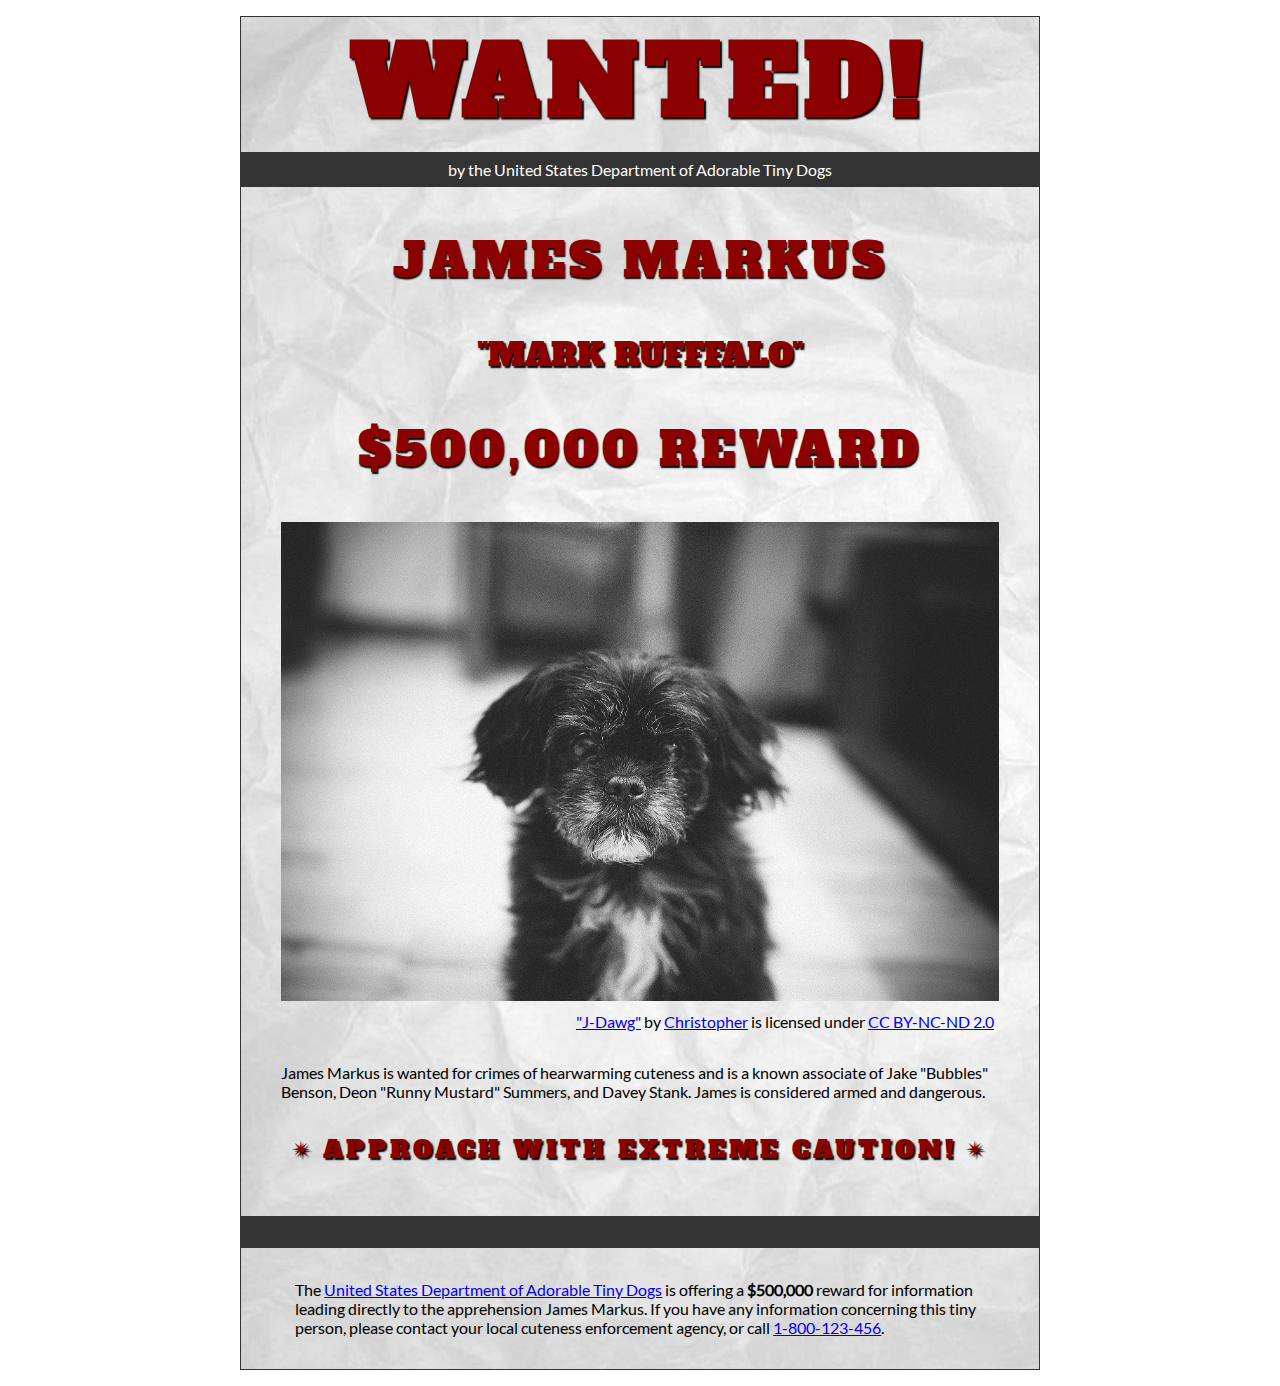
<file: wanted-poster/index.html>
<!DOCTYPE html>
<html lang="en">
    <head>
        <meta charset="utf-8">
        <meta name="viewport" content="width=device-width, initial-scale=1.0">
        <meta name="author" content="Erik Rodriguez">
        
<!-- Add the link element to tell the browser what file to use for style information. -->
        <link rel="stylesheet" type="text/css" href="css/style.css">
        <title>Wanted | Jame Markus</title>
    </head>
    <body>
        <main>
            <header>
                <h1>Wanted!</h1>
                <h5>by the United States Department of Adorable Tiny Dogs</h5>
                <h2>James Markus</h2>
                <h3>"Mark Rufffalo"</h3>
            </header>
            <section>
                <h2>$500,000 Reward</h2>
                <figure>
                    <img src="images/j-dawg.jpg" alt="cute dog mug shot">
                    <figcaption>
                    <a href="https://www.flickr.com/photos/christopherf/12476805405/sizes/h/">"J-Dawg"</a> by 
                    <a href="https://www.flickr.com/photos/christopherf/">Christopher</a>
                    is licensed under <a href="https://creativecommons.org/licenses/by-sa/2.0/?ref=ccsearch&atype=html" style="margin-right: 5px;">CC BY-NC-ND 2.0</a>
                </figcaption>
                </figure>
                <p>
                    James Markus is wanted for crimes of hearwarming cuteness and is a known associate of Jake "Bubbles" Benson, Deon "Runny Mustard" Summers, and Davey Stank. James is considered armed and dangerous.
                </p>
            </section>
            <section>
               <h4><span>&#10036;</span>Approach with extreme caution!<span>&#10036;</span></h4>
            </section>
            <footer>
            <p>The <a href="https://www.usdatd.org">United States Department of Adorable Tiny Dogs</a> is offering a <strong>$500,000</strong> reward for information leading directly to the apprehension James Markus. If you have any information concerning this tiny person, please contact your local cuteness enforcement agency, or call <a href="tel:1-800-123-456">1-800-123-456</a>.</p>
        </footer>
        </main>
    </body>
</html>
</file>
<file: css/style.css>
/* || General Setup */

@import url('https://fonts.googleapis.com/css?family=Lato:400,400i,900,900i|Roboto+Condensed:400,400i,700|Roboto:400,400i,900|Shadows+Into+Light');

html {
    margin: 0;
    padding: 0;
    font-size: 16px;
    background-color: #FFFFFF;
}

body {
    max-width:1200px;
    margin:0 auto;
    padding:1rem 2rem;    
    color:#111;
    font-family: 'Roboto Condensed', sans-serif;
       
} 

header {
    border-bottom: .0625rem solid #333;
    margin-bottom:4rem;
    padding-bottom:2rem;
  
}
 
h1 {
    font-size: 6rem;
    font-weight:100;
    color: #333;
    font-family: Lato, sans-serif;
    text-shadow:2px 2px 3px #333;      
    margin:0;
}

h1 span {
    color:#8C2B3F;
}

h2 {
    
    font-size:2rem;
    margin-top:0;
    font-weight:100;
    font-family:'Lato', sans-serif;
    
}

p, li {
  font-size: 1rem;
  line-height: 1.5;
}

blockquote {
    
    border-top:.0625rem solid #333;
    border-bottom:.0625rem solid #333;
    margin:2rem 0;
    padding:2rem 4rem;
    text-align:center;
    font-style:italic;
}

nav {
      float:left;
      display: flex;
      flex-wrap:wrap;
      flex-direction: column;
      width:14rem;
      border:.0625rem solid #333;
      background-color:#8FB0D0;
      position:absolute;
}

nav img {
    width:100%;
    border-bottom:.0625rem solid #333;
}

nav p {
    margin:0;
    padding:1rem;
    font-size:.75rem;
    background-color:#242F40;
    color:#B1BED3;
    border-top:.0625rem solid #333;
}

nav p a {
    
    color:#B1BED3;
}

nav p a:hover,
figcaption a:hover {
    color:#495F83;
    text-decoration:none;
}

nav ul {
    border-bottom:.0625rem solid #333;
    list-style-type:none;
    margin:0;
    padding:0;
}

nav ul a {
    display: block;
    font-size: 1.5rem;
    line-height: 1.7;
    padding:.75rem 1.25rem;
    text-decoration: none;
    color: #333;
    font-family:'Roboto', sans-serif;
}

nav :nth-child(2) {
    margin-top:0;
}

nav a:hover {
  color:#FFF;
    background-color:#333;
}

nav a:active {
    color:#FFF;
    font-style: italic;
    background-color:#333;
}

/* || main layout */

main {
    padding-left:2%;
    padding-right:2%;
    margin-left:14rem;
}

section {
    margin-bottom:.5%;
}

aside {
    display:flex;
}

figure {
    
    background-color:#242F40;
}

/* || Media */

.fig-1 {
    
    width:49%;
    margin-left:0;
    margin-right:1%;
}

.fig-2 {
    
    width:49%;
    margin-right:0;
    margin-left:1%;
}

figure img {
  width: 100%;
  margin:0;   
}

figcaption {
    font-size:.75rem;
    padding:.5rem;
    margin:0;
    background-color:#242F40;
    color:#B1BED3;
}

figcaption a {
    
    font-size:.75rem;
    color:#B1BED3;
}

figure video,
figure iframe {
    border:none;
    background-color:#000;
}

/* || Written Content */

article {
  margin:0;
}

article>p {
  margin-top:0;
}

article>p>a {
    
    color:darkblue;
}

/* || Footer Layout */

footer {
    clear:both;
    overflow:auto;
    margin:3% 2%;
    border-top: 1px solid #333;
}

.copyright {
    font-size:.75rem;
    text-align:right;
}

footer a {
    font-size:.75rem;
    color:darkblue;
}

article p a:hover,
footer a:hover {
  text-decoration:none;
  color:#495F83;
}

.return {
    font-size:.75rem;
    float:left;
}
</file>
<file: blog/css/style.css>
/* TO GET AN IDEA OF THE CSS YOU WILL LIKELY BE USING, SEE THE LISTS BELOW. */

        /* 
        
        Spacing 

            - padding (shorthand and/or specific properties like padding-bottom, etc.)

            - margin, (shorthand and/or specific properties like margin-top, etc.)

            - letter-spacing, word-spacing, line-height

            - width, max-width, min-width
            - height, max-height, min-height

        Typography 

            - font-family, font-size, font-style, font-weight

            - text-decoration, text-align

            - color

            - text-shadow, text-transform

        Box, Layout and Border 

            - border (shorthand and/or specific properties like border-top, border-bottom-radius, border-width, etc.)

            - box-shadow

            - display, float, align-items, align-content

            - grid-template-columns, grid-column-gap

            - transform

        Other

            - :nth()-child (to target specific child elements)

            - :focus, :hover, :active (to target link states)

            - @font-face or @import (to import typefaces)

        */


/* ------ START WRITING YOUR CODE BELOW ------ */

/*  IMPORTED FONTS  */

@font-face {
    font-family: "ultra";
    src: url('../fonts/serif/ultra-regular.ttf') format('truetype');
    font-weight: normal;
    font-style: normal;
}

@font-face {
    font-family: "roboto";
    src: url('../fonts/sans-serif/roboto-regular.ttf') format('truetype');
    font-weight: normal;
    font-style: normal;
}

@font-face {
    font-family: "lato";
    src: url('../fonts/sans-serif/lato-regular.ttf') format('truetype');
    font-weight: normal;
    font-style: normal;
}

/*  TYPOGRAPHY  */

p {
    font-family: roboto, Arial, sans-serif;
}

h1, h2, h3, h4 {
    font-family: lato, Helvetica, sans-serif;
    letter-spacing: 0.0325rem;
}

h1 {
    font-size: 3rem;
    letter-spacing: 0.25rem;
    transform: rotate(-5deg);
    text-align: center;
    text-shadow: 2px 2px 5px black;
}

h2 {
    margin-top: 3.5rem;
}

.highlight {
    display: inline-block;
    font-family: ultra, Georgia, serif;
    border: 1px solid #642e3f;
    padding: 1rem 2rem;
    border-radius: 0.3rem;
    border-top-left-radius: 1rem;
    border-bottom-right-radius: 1rem;
    color: #EEEEDD;
    background-color: #83344D;
    box-shadow: 5px 5px 4px -1px #888;
    text-shadow: 2px 2px 5px black;
}

button {
    font-family: ultra;
    font-size: 1.75rem;
    text-align: center;
    background-color: #27476E;
    color: #EEEEDD;
    padding: 1rem 1rem;
    border-radius: 0.3rem;
    border-top-left-radius: 1rem;
    border-top-right-radius: 1rem;
    border-bottom-right-radius: 1rem;
    border-bottom-left-radius: 1rem; 
    box-shadow: 5px 5px 4px -1px #888;
}




/*  GENERAL SETUP AND DEFAULTS  */

* {
    box-sizing: border-box;
}

html {
    font-size:16px;
}

body {
    margin: 1.5rem auto;
    width:90%;
    min-width:56.25rem;
}

/*  LAYOUT  */

header {
    padding: 0.5rem 0rem 1rem 0rem;
}

nav {
    margin-top: 4rem;
}

/* grid-gap is obsolete */

.main-section {
    display: grid;
    grid-template-columns: 4fr 1fr;
    gap: 1rem;
}

article {
    grid-column: 1 / 2;
    grid-row: 1;
}

aside {
    grid-column: 2 / 3;
    grid-row: 1;
    border-left: 1px solid black;
    padding-left: 2rem;
}

aside p {
    border-bottom: 1px solid black;
    padding-bottom: 2rem;
    margin-bottom: 2rem;
}

.expand {
    font-size: 0.4rem;
    white-space: nowrap;
    
}

.subsection {
    display: flex;
}

footer {
    margin-top: 4rem;
}

.copyright {
    float: left;
}

.attribution {
    float: right;
    width: 60%;
}

/*  IMAGES AND FIGURES  */

img {
    width: 100%;
}

figure {
    margin: 0px;
    float: left;
}

.article-image {
    width: 95%;
    float: left;
    margin-right: 0.75rem;
    margin-bottom: 0.75rem;
}

.subsection {
    margin: 2rem 0rem;
    margin-right: 1rem;
}

.subsection figure {
    margin: 0rem 0.25rem;
    background-color: #EEEEDD;
}

.subsection figure figcaption {
    padding: 0.5rem 0.5rem;
}

/*  LINKS AND NAVIGATION  */ 

a {
    text-decoration: none;
}

nav a {
    display: inline-block;
    padding: 1.25rem 2rem;
    font-size: 1.5rem;
    font-family: lato, Arial, sans-serif;
    color: #27476E;
}

nav {
    border-top: 1px solid black;
    border-bottom: 1px solid black;
}

.slash {
    display: inline-block;
    text-decoration: line-through;
    text-transform: uppercase;
    color: black !important;
    transform: rotate(3deg);
}

nav a:focus, nav a:hover {
    color: #fff;
    background-color: #33658A;
}

nav a:active {
    color: #fff;
    background-color: #000;
}

a:link, a:visited {
    color: #33658A;
}

a:focus, a:hover {
    text-decoration: none;
}
</file>
<file: planets-table/css/style.css>
html {
  font-family: sans-serif;
    font-size:16px;
}

header, 
main {
    
    margin:0 auto;
    width:80%;
}

table {
  border-collapse: collapse;
  border: 2px solid rgb(200,200,200);
  letter-spacing: 1px;
  font-size: 0.75rem;
    width:100%;
    max-width:1920px;
}

td, th {
  border: 1px solid rgb(190,190,190);
  padding: .625rem 1.25rem;
}

th {
  background-color: rgb(235,235,235);
}

td {
  text-align: center;
}

tr:nth-child(even) td {
  background-color: rgb(250,250,250);
}

tr:nth-child(odd) td {
  background-color: rgb(245,245,245);
}

col:nth-child(2) {
    border:2px solid #000;
}

caption {
  padding: .625rem;
}

img {
    
    width:100%; max-width:4.53125rem;
    
}
</file>
<file: wanted-poster/css/style.css>
/* Imported Typeface Files */

@font-face {
    font-family:Lato;
    src: url(../fonts/lato-regular.ttf);
    font-style:normal;
    font-weight:normal;
}
@font-face {

    font-family:Alfa Slab One;
    src: url(../fonts/alfa-slab-one-regular.ttf);
    font-style:normal;
    font-weight:normal;
}


/* Root */

html {
    font-size:16px;
}


/* Body & Main  */

body {
    font-family:Lato, Arial, sans-serif;
    font-size:1rem;
    padding:1rem;
    min-width:39rem;
    max-width:50rem;
    margin:0 auto;
}
main {
    background-color:#ddd;
    background-image:url(../images/wrinkled-white-paper-background.jpg);
    background-size:cover;
    background-repeat: no-repeat;
    border:1px solid #333;
}

/* ------ START WRITING YOUR CODE BELOW THIS LINE ------ */

/* NO changes should be made to any of the code above. */

/* The first heading style rule has been completed for you. Examine it carefully
   to get an idea of some of the style properties you will need to use; then
   complete the style code according to the instructions in Canvas. */

/* NOTE: While you will be using some of the same CSS properties, the VALUES 
   may need to be different in order to style the page correctly. */


/* Headings  */

h1 {
    text-transform: uppercase;
    font-size:6rem;
    margin: 0;
    letter-spacing: .5rem;
    color:darkred;
    text-shadow:.09375rem .09375rem .09375rem #000;
    font-family:'Alfa Slab One', Garamond, serif;
    text-align:center;
}

h2 {
    text-transform: uppercase;
    color:darkred;
    text-shadow:.09375rem .09375rem .09375rem #000;
    font-family:'Alfa Slab One', Garamond, serif;
    font-size: 3rem;
    letter-spacing: 0.25rem;
    text-align:center;
    font-weight: normal;
}

h3 {
    text-transform: uppercase;
    color:darkred;
    text-shadow:.09375rem .09375rem .09375rem #000;
    font-family:'Alfa Slab One', Garamond, serif;
    font-size: 2rem;
    font-weight: normal;
    text-align:center;
}

h4 {
    text-transform: uppercase;
    color:darkred;
    text-shadow:.09375rem .09375rem .09375rem #000;
    font-family:'Alfa Slab One', Garamond, serif;
    font-size: 1.5rem;
    letter-spacing: 0.25rem;
    font-weight: normal;
    padding-bottom: 1.125rem;
    text-align:center;
}

h5 {
    font-size: 1rem;
    margin-top: 0.25rem;
    padding: 0.5rem;
    background-color: #333;
    color: #fff;
    font-weight: normal;
    text-align: center;
}

/* Section & Paragraph */

section {
    margin-top: 0.5rem;
}

p {
    margin: 1rem auto;
    padding: 0 1rem;
    width: 90%;
    text-align: left;
}

/* Image & Figure */

img {
    width: 100%;
    margin: 0 auto;
    max-width: 50rem;
}

figure {
    margin-bottom: 2rem;
}

figcaption {
    padding-top: 0.5rem;
    text-align: right;
}

h4>span {
    padding: 0 0.5rem;
}

/* Footer */

footer {
    padding: 1rem;
    border-top: 2rem solid #333;
}
</file>
